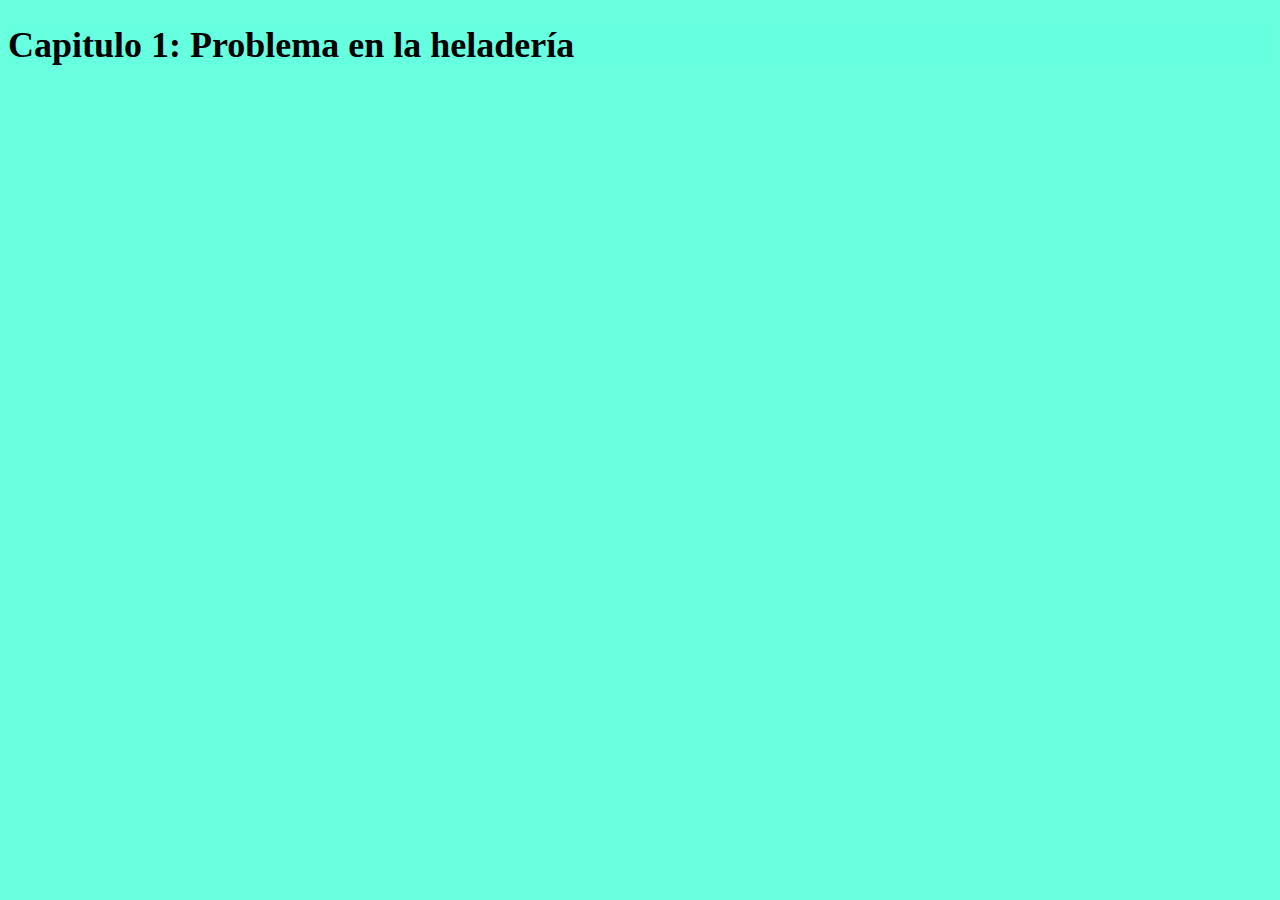
<file: cap 1/index.html>
<!DOCTYPE html>
<html lang="en">
<head>
    <meta charset="UTF-8">
    <meta http-equiv="X-UA-Compatible" content="IE=edge">
    <meta name="viewport" content="width=device-width, initial-scale=1.0">
    <title>Historia Cofla Cap1</title>
    <link rel="stylesheet" href="./style.css">
</head>
<body>
    <script src="./probhelado.js"></script>
<h1> Capitulo 1: Problema en la heladería</h1>

</body>
</html>
</file>
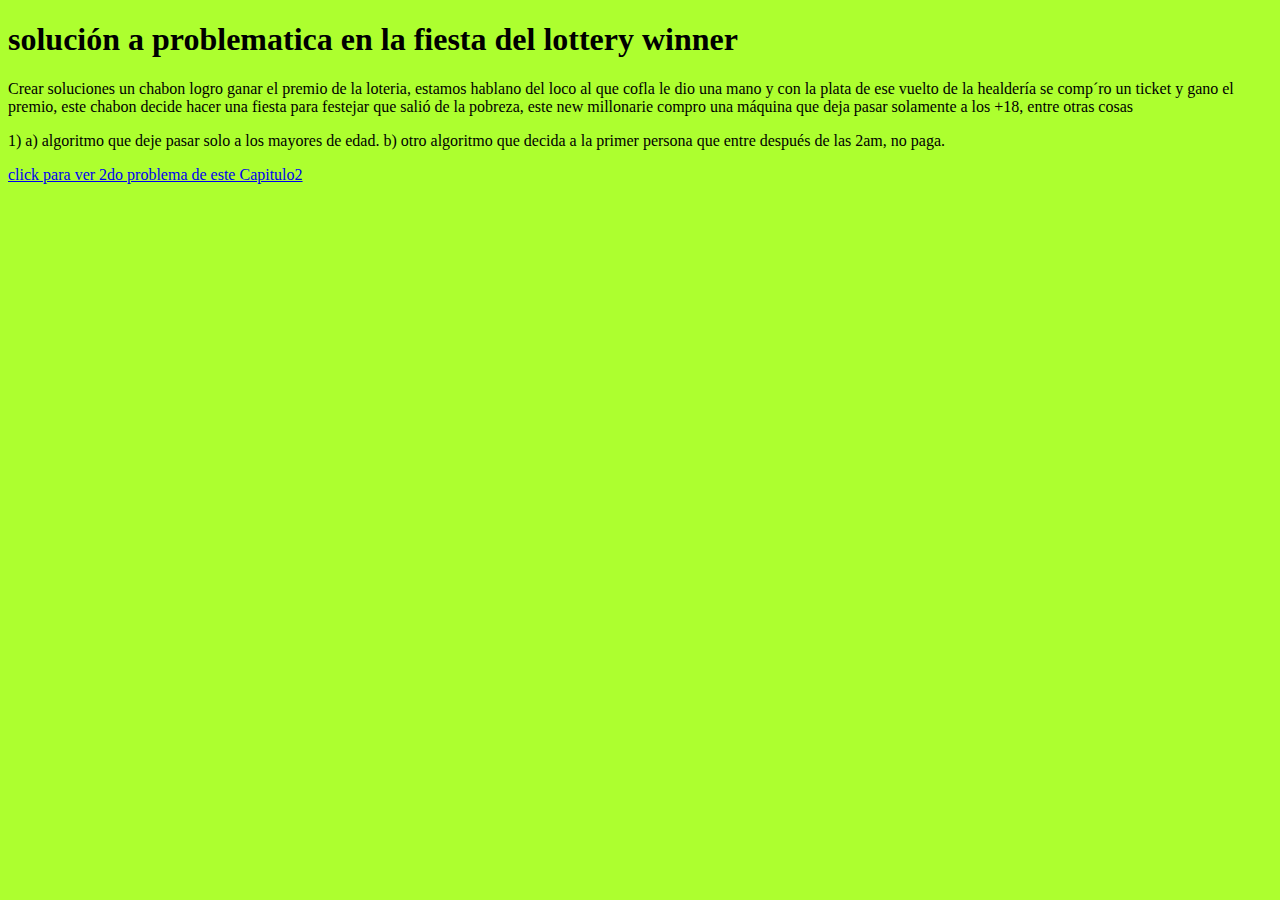
<file: cap 2/index.html>
<!DOCTYPE html>
<html lang="en">
<head>
    <meta charset="UTF-8">
    <meta http-equiv="X-UA-Compatible" content="IE=edge">
    <meta name="viewport" content="width=device-width, initial-scale=1.0">
    <link rel="stylesheet" href="./style.css">
    <title>Capitulo2</title>
</head>
<body>
    <h1>solución a problematica en la fiesta del lottery winner</h1>
    <section>
        <div>
            <p>Crear soluciones

                un chabon logro ganar el premio de la loteria, estamos hablano del loco al que cofla le dio una mano y con la plata de ese vuelto de la healdería se comp´ro un ticket y gano el premio,
                este chabon decide hacer una fiesta para festejar que salió de la pobreza, este new millonarie compro una máquina que deja pasar solamente a los +18, entre otras cosas
                <li>
                    1)
                    a) algoritmo que deje pasar solo a los mayores de edad.
                    b) otro algoritmo que decida a la primer persona que entre después de las 2am, no paga.</p>
                </li>
          </div>
<div>
    <p><a href="./indx2.html"> click para ver 2do problema de este Capitulo2</a></p>
</div>
    <script src="./prob2.js"></script>
</body>
</html>
</file>
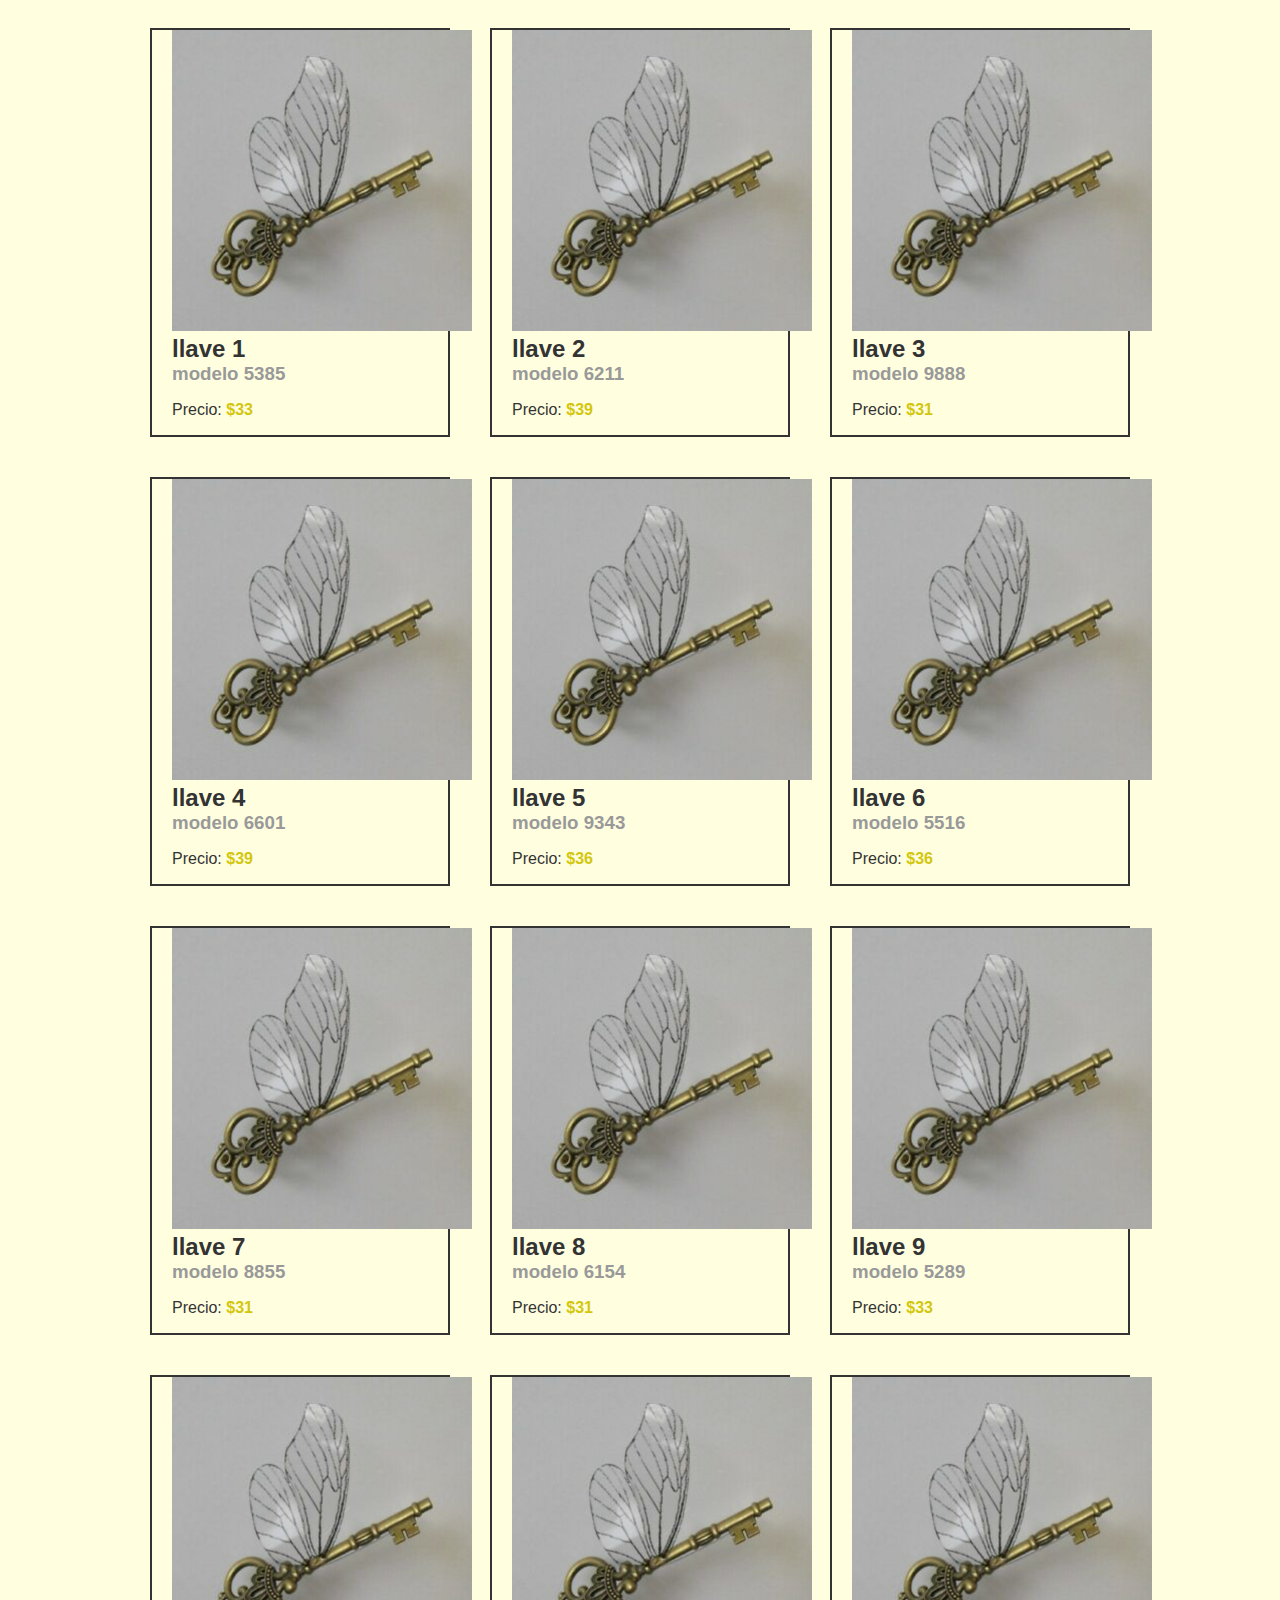
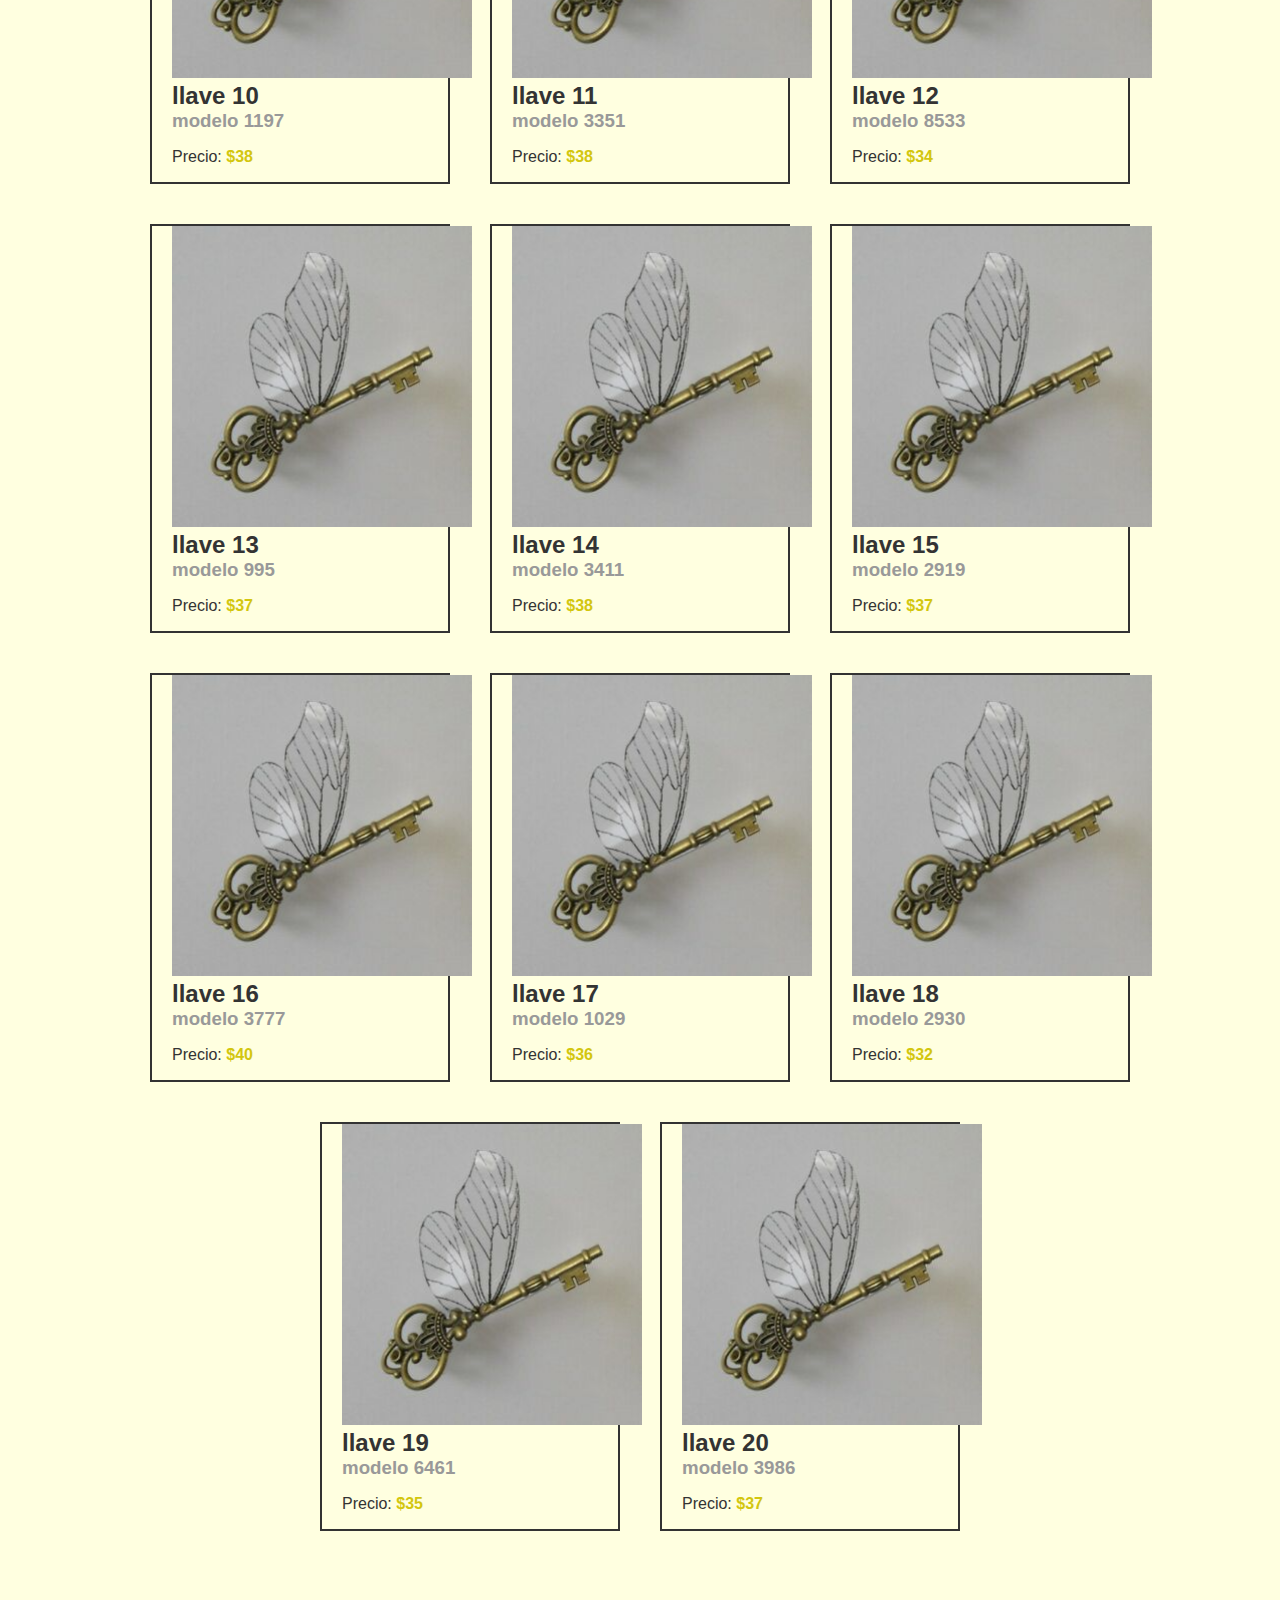
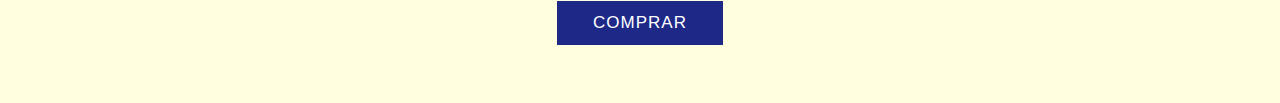
<file: cap 6/index.html>
<!DOCTYPE html>
<html lang="es">
<head>
    <meta charset="UTF-8">
    <meta http-equiv="X-UA-Compatible" content="IE=edge">
    <meta name="viewport" content="width=device-width, initial-scale=1.0">
    <link rel="stylesheet" href="./style.css">
    <title>Cap 6 : Sistema de cerrajeria</title>
</head>
<body>

    <div class="flex-container">
    </div>
    <form>

        <input type="hidden" name="data" class="key-data">
        <input type="submit" value="COMPRAR" class="send-button">
    </form>

<script src="codigo.js"></script>
 </body>
</html>
</file>
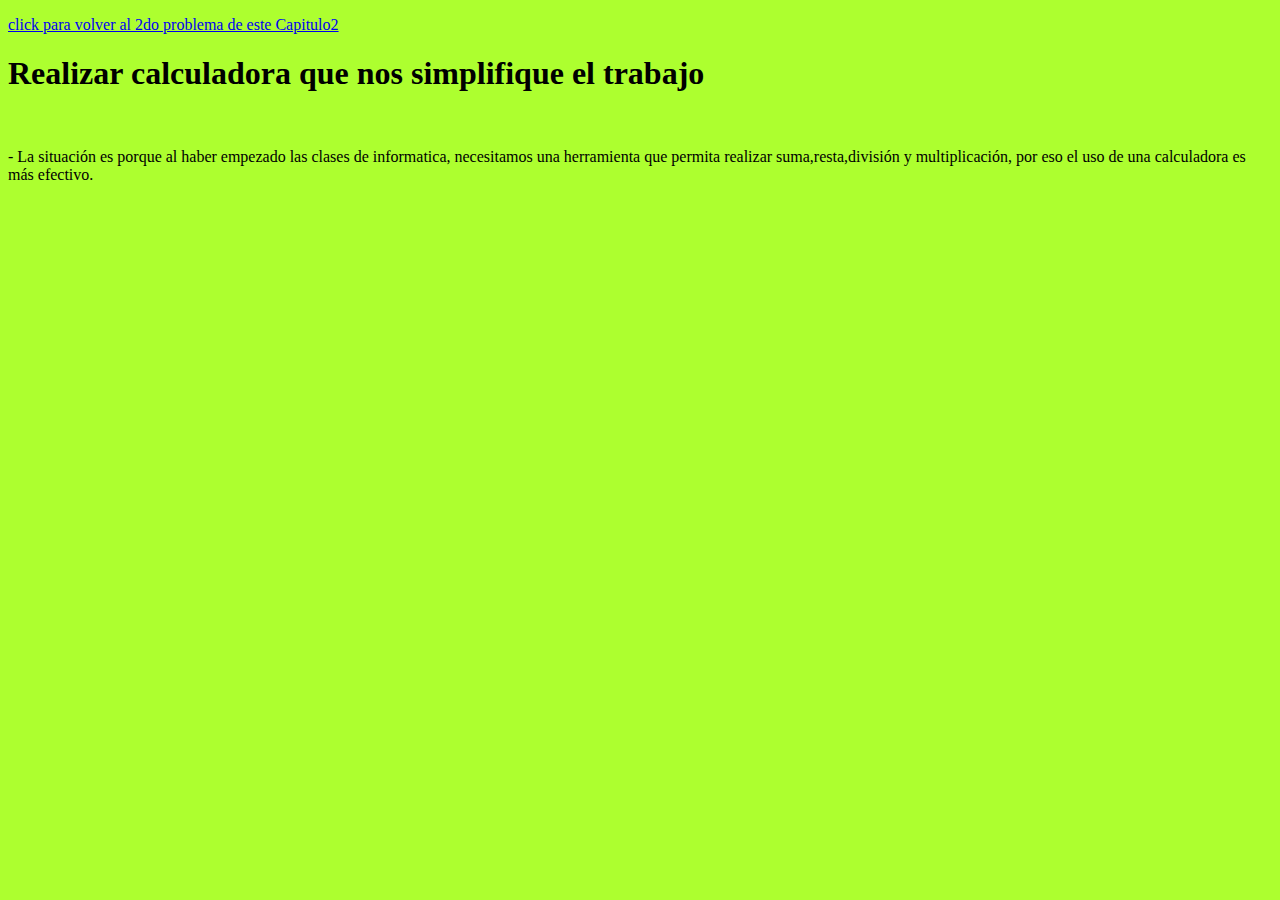
<file: cap 2/index3.html>
<!DOCTYPE html>
<html lang="en">
<head>
    <meta charset="UTF-8">
    <meta http-equiv="X-UA-Compatible" content="IE=edge">
    <meta name="viewport" content="width=device-width, initial-scale=1.0">
    <link rel="stylesheet" href="./style.css">
    <title>Cap 2 Prob 3</title>
</head>
<body>
    <div>
        <p><a href="./indx2.html"> click para volver al 2do  problema de este Capitulo2</a></p>
    </div>
    <h1> Realizar calculadora que nos simplifique el trabajo </h1>
    <br>
    <p> - La situación es porque al haber empezado las clases de informatica, 
        necesitamos una herramienta que permita realizar suma,resta,división y 
        multiplicación, por eso el uso de una calculadora es más efectivo.
    </p>
    <script src="./prob2c.js"></script>
</body>
</html>
</file>
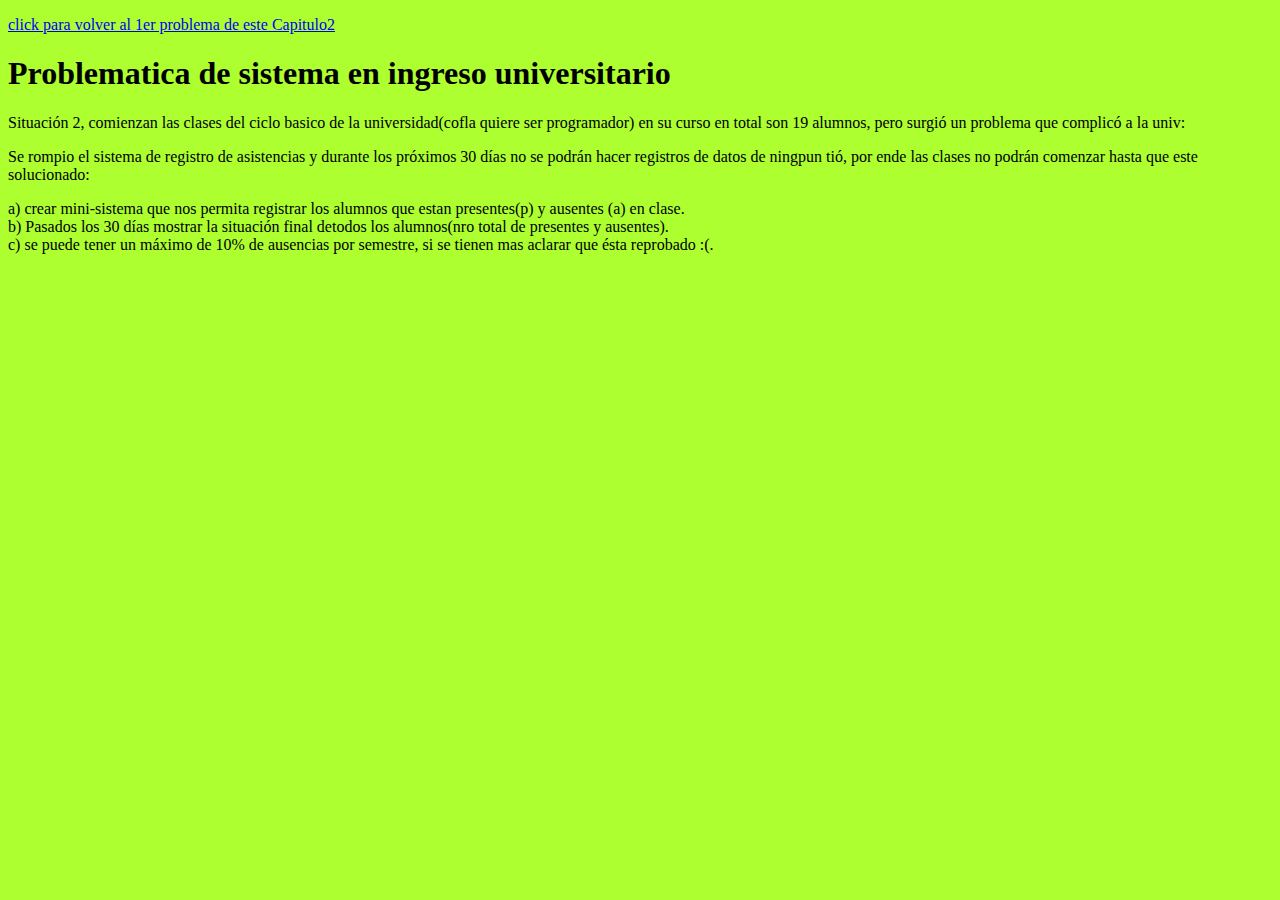
<file: cap 2/indx2.html>
<!DOCTYPE html>
<html lang="en">
<head>
    <meta charset="UTF-8">
    <meta http-equiv="X-UA-Compatible" content="IE=edge">
    <meta name="viewport" content="width=device-width, initial-scale=1.0">
    <link rel="stylesheet" href="./style.css">
    <title>Cap 2 prob2</title>
</head>
<body>
    <div>
        <p><a href="./index.html"> click para volver al 1er problema de este Capitulo2</a></p>
    </div>
    <h1>Problematica de sistema en ingreso universitario</h1>
    <div>
        <p>Situación 2, comienzan las clases del ciclo basico de la universidad(cofla quiere ser programador) 
            en su curso en total son 19 alumnos, pero surgió un problema que complicó a la univ:<br></p>
         <p> Se rompio el sistema de registro de asistencias y durante los próximos 30 días no se podrán hacer registros
             de datos de ningpun tió, por ende las clases no podrán comenzar hasta que este solucionado: </p>
            <li>
            a) crear mini-sistema que nos permita registrar los alumnos que estan presentes(p) y ausentes (a) en clase.
            </li>
        <li>
            b) Pasados los 30 días mostrar la situación final detodos los alumnos(nro total de presentes y ausentes).
        </li>
        <li>
            c) se puede tener un máximo de 10% de ausencias por semestre, si se tienen mas aclarar que ésta reprobado :(.
        </li>
    </div>
    <script src="./prob2b.js"></script>
</body>
</html>
</file>
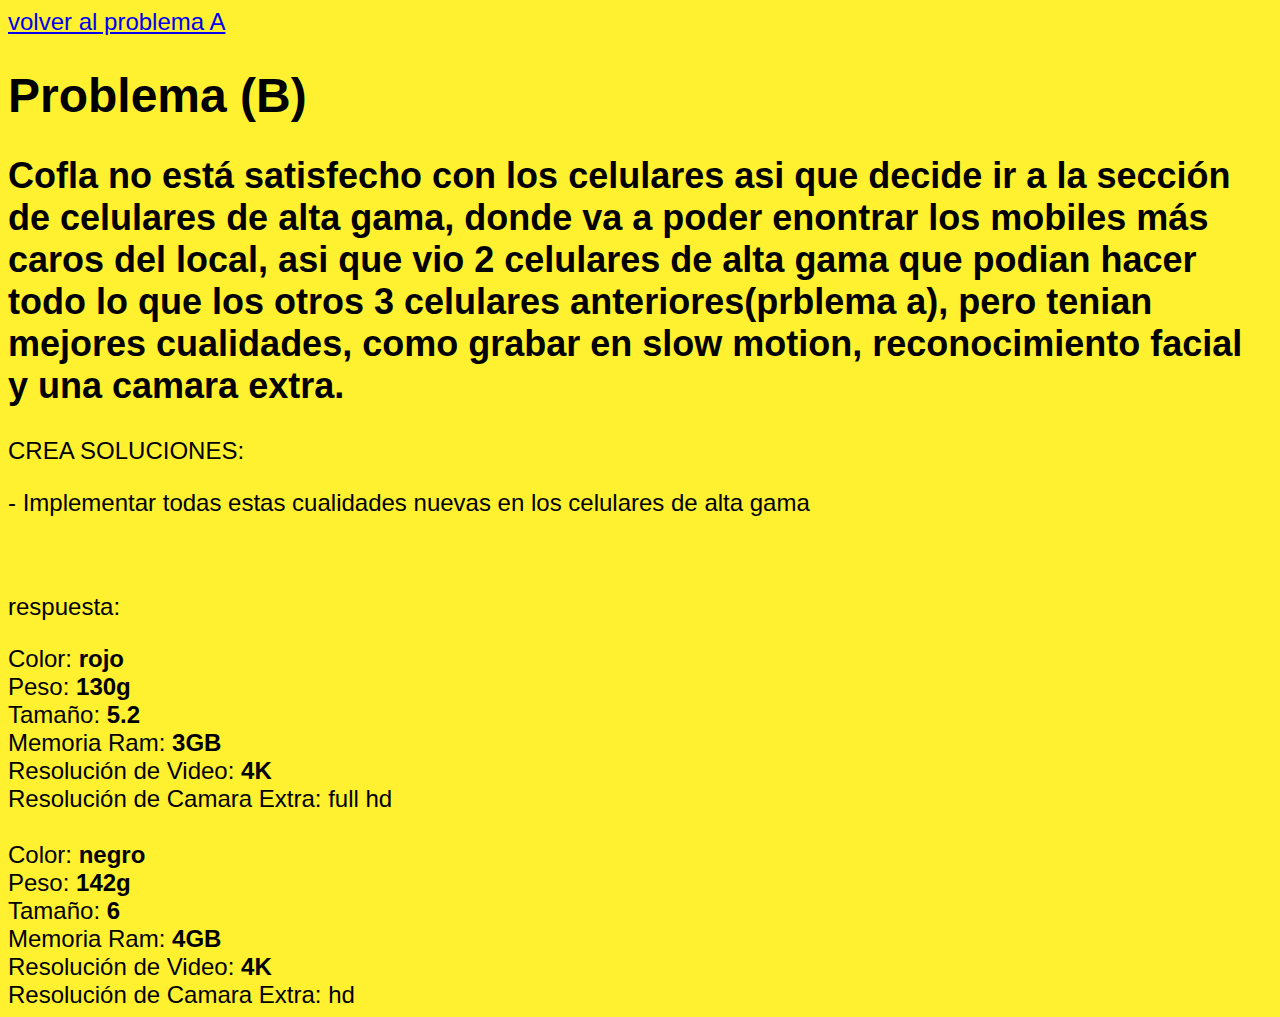
<file: cap 3/index2.html>
<!DOCTYPE html>
<html lang="en">
<head>
    <meta charset="UTF-8">
    <meta http-equiv="X-UA-Compatible" content="IE=edge">
    <meta name="viewport" content="width=device-width, initial-scale=1.0">
   <link rel="stylesheet" href="style.css">
    <title>Capitulo 3 problema b</title>
</head>
<body>
    <a href="./index.html">volver al problema A</a> 
    <header>
        <h1>Problema (B)</h1>
        
    </header>
  <h2>Cofla no está satisfecho con los celulares asi que decide ir a la sección de celulares de alta gama,
      donde va a poder enontrar los mobiles más caros del local, asi que vio 2 celulares de alta gama que podian hacer todo lo que los otros 3 celulares anteriores(prblema a), pero tenian
      mejores cualidades, como grabar en slow motion, reconocimiento facial y una camara extra.

  </h2>
   <p> CREA SOLUCIONES:
       <li>- Implementar todas estas cualidades nuevas en los celulares de alta gama</li>
   </p>
 <br>
    
<p>respuesta:</p>
        <script src="./poo2.js"></script>

</body>
</html>
</file>
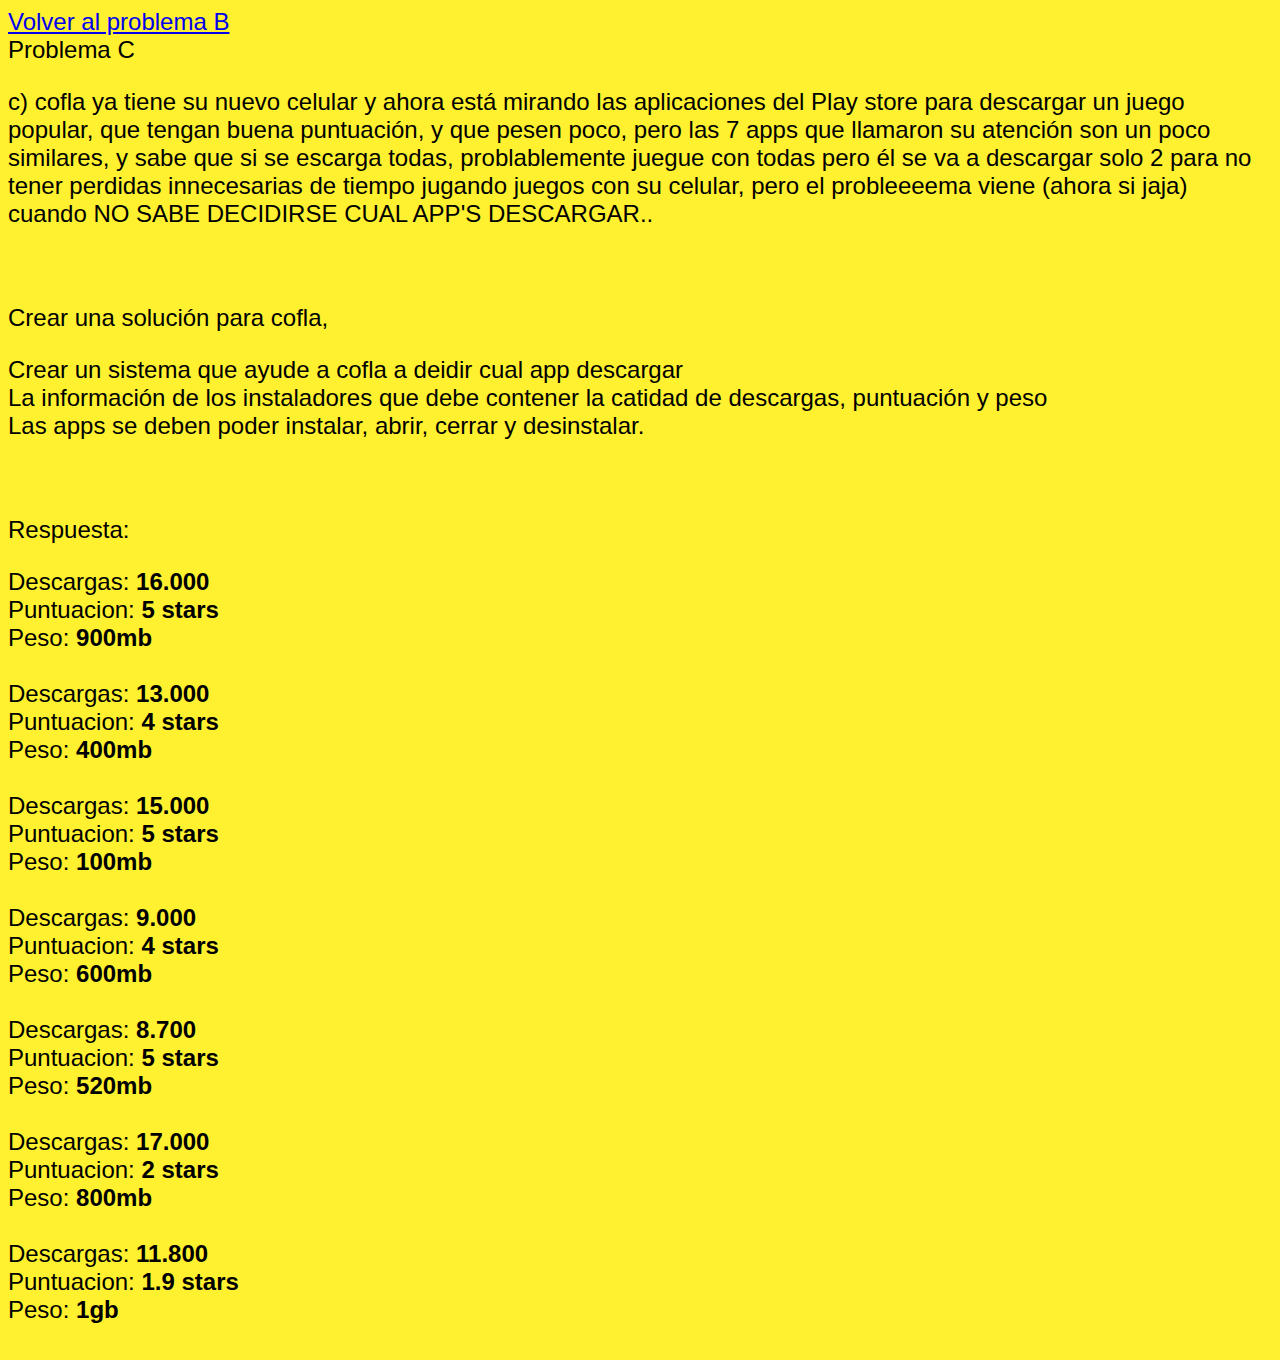
<file: cap 3/index3.html>
<!DOCTYPE html>
<html lang="en">
<head>
    <meta charset="UTF-8">
    <meta http-equiv="X-UA-Compatible" content="IE=edge">
    <meta name="viewport" content="width=device-width, initial-scale=1.0">
   <link rel="stylesheet" href="./style.css">
    <title>Capitulo3 prob c</title>
</head>
<body>
    <a href="./index2.html">Volver al problema B</a>
    <header>Problema C</header>
<div>
    <p>
        c) cofla ya tiene su nuevo celular y ahora está mirando las aplicaciones del Play store para descargar un juego popular,
        que tengan buena puntuación, y que pesen poco, pero las 7 apps que llamaron su atención son un poco similares,
        y sabe que si se escarga todas, problablemente juegue con todas pero él se va a descargar solo 2 para no tener perdidas innecesarias
        de tiempo jugando juegos con su celular, pero el probleeeema viene (ahora si jaja) cuando NO SABE DECIDIRSE CUAL APP'S DESCARGAR..
    </p>
    <br> 
    <p>Crear una solución para cofla, <br> 
    <li>Crear un sistema que ayude a cofla a deidir cual app descargar</li>
    <li>La información de los instaladores que debe contener la catidad de descargas, puntuación y peso</li>
    <li>Las apps se deben poder instalar, abrir, cerrar y desinstalar.</li></p>
</div>
<br>
<p>Respuesta:</p>
<script src="./poo3.js"></script>
</body>
</html>
</file>
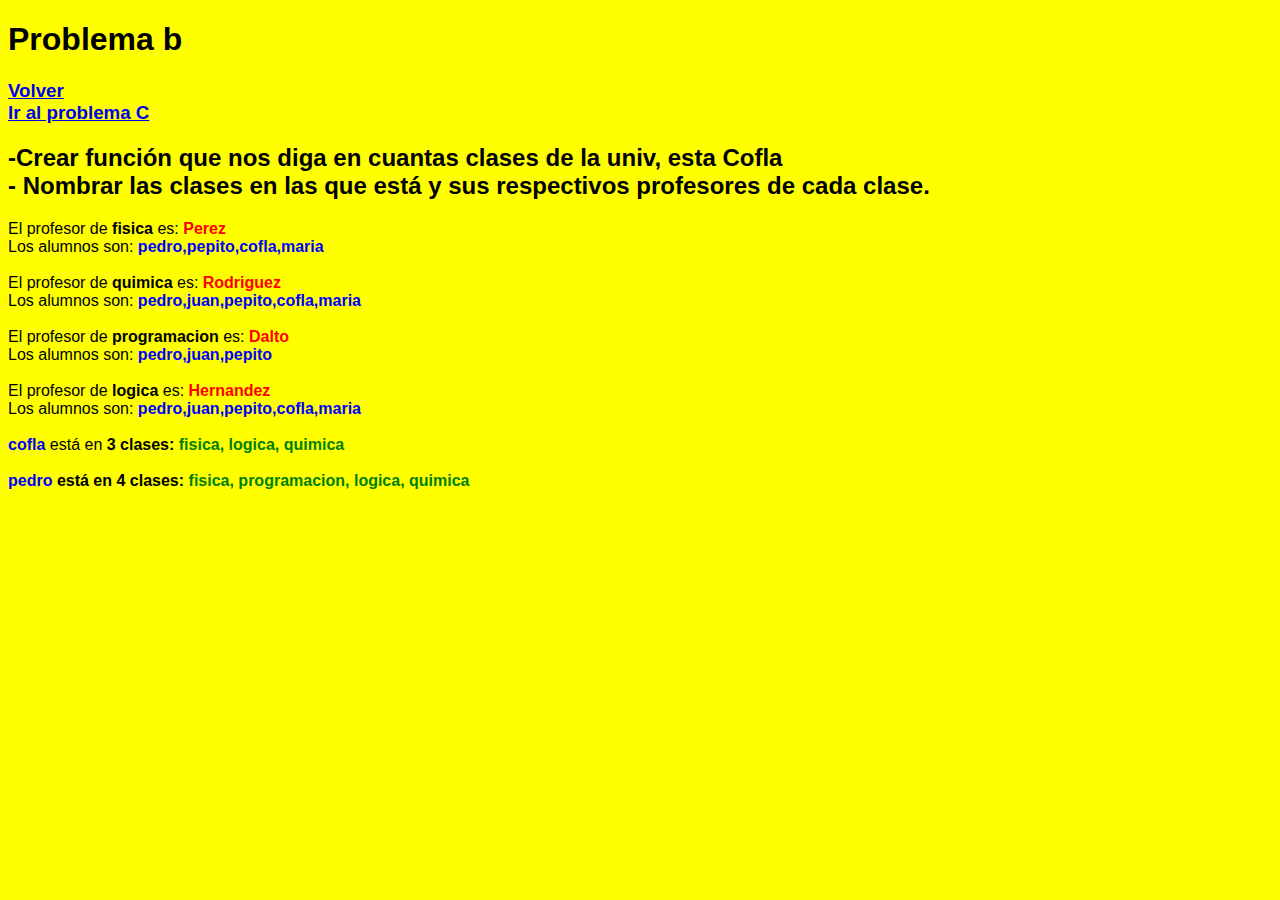
<file: cap 4/index4b.html>
<!DOCTYPE html>
<html lang="en">
<head>
    <meta charset="UTF-8">
    <meta http-equiv="X-UA-Compatible" content="IE=edge">
    <meta name="viewport" content="width=device-width, initial-scale=1.0">
    <link rel="stylesheet" href="./style.css">
    <title>Document</title>
</head>
<body>
    <h1><b>Problema b </b></h1>
     <h3><a href="./indx4a.html">Volver</a><br>
    <a href="index4c.html">Ir al problema C</a></h3>
    <h2>-Crear función que nos diga en cuantas clases de la univ, esta Cofla <br>
    - Nombrar las clases en las que está y sus respectivos profesores de cada clase.</h2>
    
    <script src="./cap4b.js"></script>
</body>
</html>
</file>
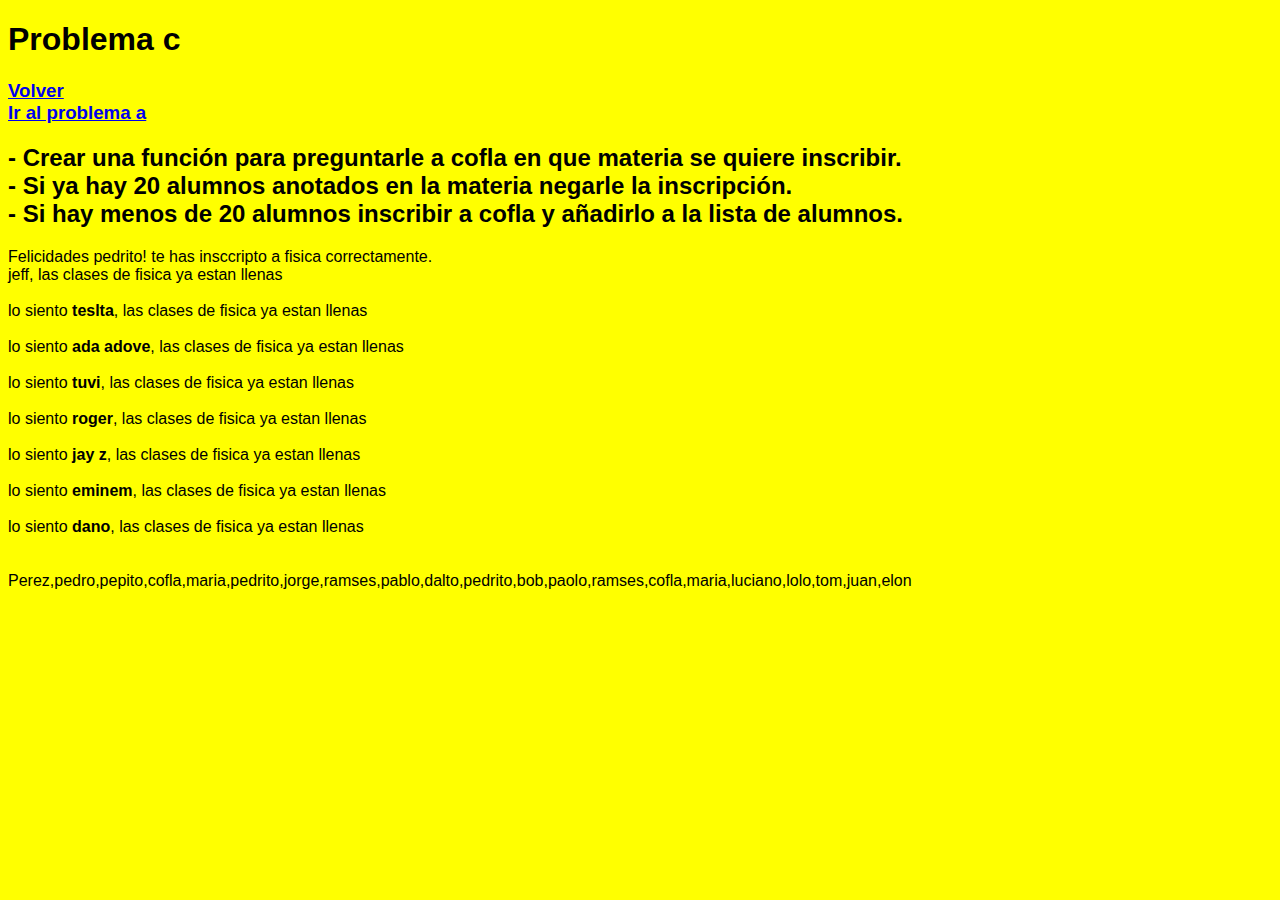
<file: cap 4/index4c.html>
<!DOCTYPE html>
<html lang="en">
<head>
    <meta charset="UTF-8">
    <meta http-equiv="X-UA-Compatible" content="IE=edge">
    <meta name="viewport" content="width=device-width, initial-scale=1.0">
    <link rel="stylesheet" href="./style.css">
    <title>Capitulo 4 Problema c</title>
</head>
<body>
    <h1><b>Problema c </b></h1>
    <h3><a href="./index4b.html">Volver</a><br>
    <a href="indx4a.html">Ir al problema a</a></h3>
    <h2> - Crear una función para preguntarle a cofla en que materia se quiere inscribir. <br>
        - Si ya hay 20 alumnos anotados en la materia negarle la inscripción. <br>
        - Si hay menos de 20 alumnos inscribir a cofla y añadirlo a la lista de alumnos.  </h2>
    
    <script src="./cap4c.js"></script>
</body>
</html>
</file>
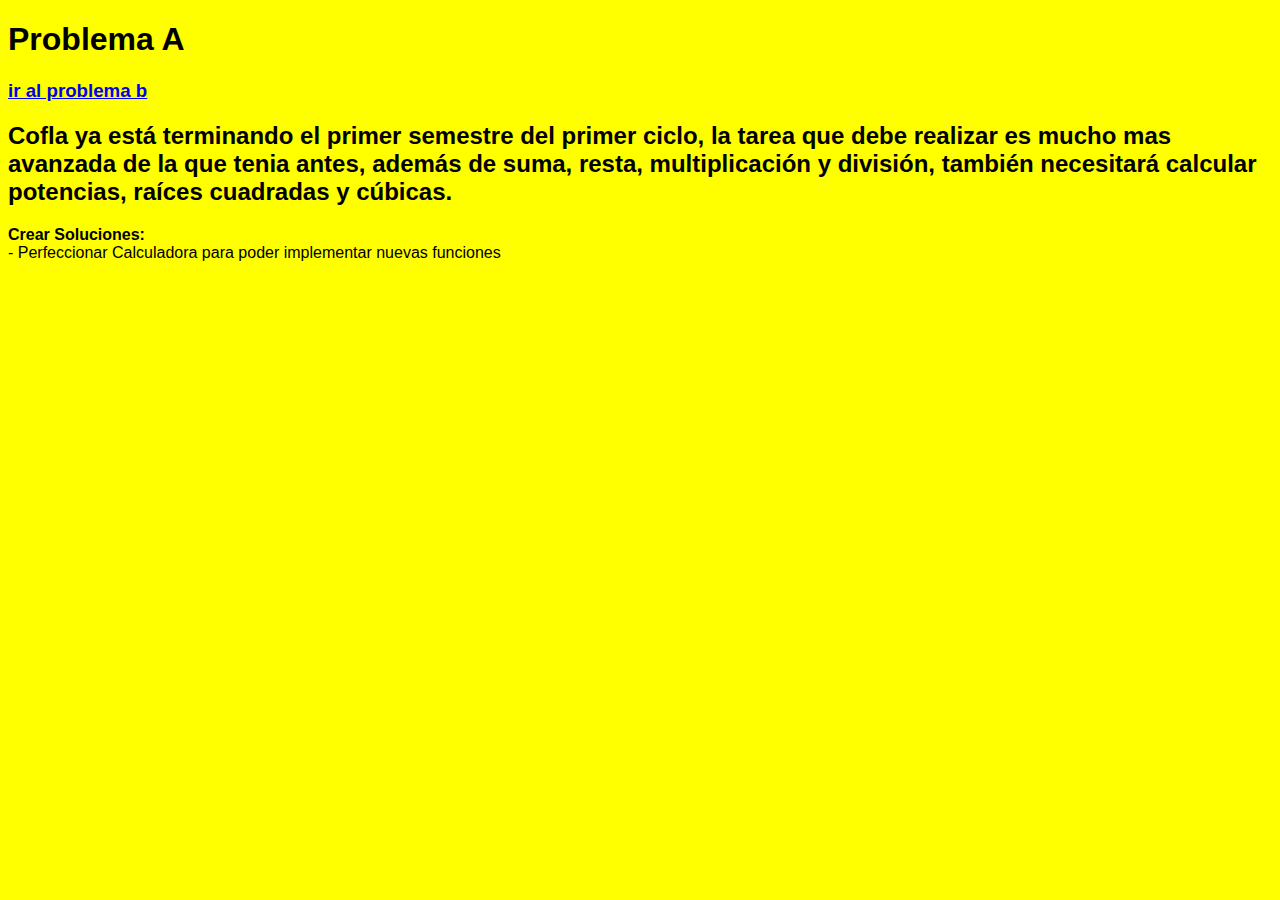
<file: cap 4/indx4a.html>
<!DOCTYPE html>
<html lang="en">
<head>
    <meta charset="UTF-8">
    <meta http-equiv="X-UA-Compatible" content="IE=edge">
    <meta name="viewport" content="width=device-width, initial-scale=1.0">
    <link rel="stylesheet" href="./style.css">
    <title>Story Cofla/Capitulo 4</title>
</head>
<body>

    <header>
        <h1>Problema A</h1>
        <h3><a href="./index4b.html">ir al problema b</a></h3>
     <h2>Cofla ya está terminando el primer semestre del primer ciclo, la tarea
         que debe realizar es mucho mas avanzada de la que tenia antes, además de suma, resta, multiplicación y división,
         también necesitará calcular potencias, raíces cuadradas y cúbicas.
     </h2>
     <p><b>Crear Soluciones:</b><br>
    - Perfeccionar Calculadora para poder implementar nuevas funciones</p>
    </header>




    <script src="./cap4a.js"></script>
</body>
</html>
</file>
<file: cap 1/style.css>
*
{
    background-color: rgba(102, 255, 222, 0.979);
    font-family: 'Segoe UI';
    font-size: 1.5rem;
}
</file>
<file: cap 2/style.css>
body {
    background-color: greenyellow;
    font-size: 1.5 rem;
    font-family: fantasy;
}
</file>
<file: cap 6/style.css>
@import url('https://fonts.googleapis.com/css2?family=Dongle:wght@300&display=swap');

*{
    box-sizing: border-box;
}
body {
    font-family:'Dongle', sans-serif; 
    background-color:lightyellow;
}
.flex-container {
	display: flex;
	flex-wrap: wrap;
	justify-content: center;
	color: #333;
	font-family: sans-serif;
}


.flex-item {
	flex-grow: 1;
	margin: 20px;
	max-width: 300px; /*ancho de pag*/
	border: 2px solid #333;
	padding: 0 20px; /*el q esta en 0 es el padding top*/
}

.flex-item:hover {
	border-color: #1e2887;
	box-shadow: 0px 0px 30px #170875;
}
.flex-item:focus {
	border-color: #1e2887;
	box-shadow: 0px 0px 30px #170875;
}

h2,h3 {
	margin: 0;
}

h3 {
	color: #999
}

p b {
	color: #d3c60e
}

.llave-img {
	width: 300px;
}


form {
	width: 100%;
	text-align: center;
	padding: 50px;
}

input[type="submit"]{
	background: #1e2887;
	color: #fff;
	border: none;
	padding: 12px 36px;
	font-size: 17px;
	letter-spacing: 1px
}
</file>
<file: cap 3/style.css>
body {
background-color: rgb(255, 241, 47);
font-family: Verdana, Tahoma, sans-serif;
font-size: 1.5rem;
}
</file>
<file: cap 4/style.css>
* {
   background-color: yellow;
   font-family: sans-serif;
}
</file>
